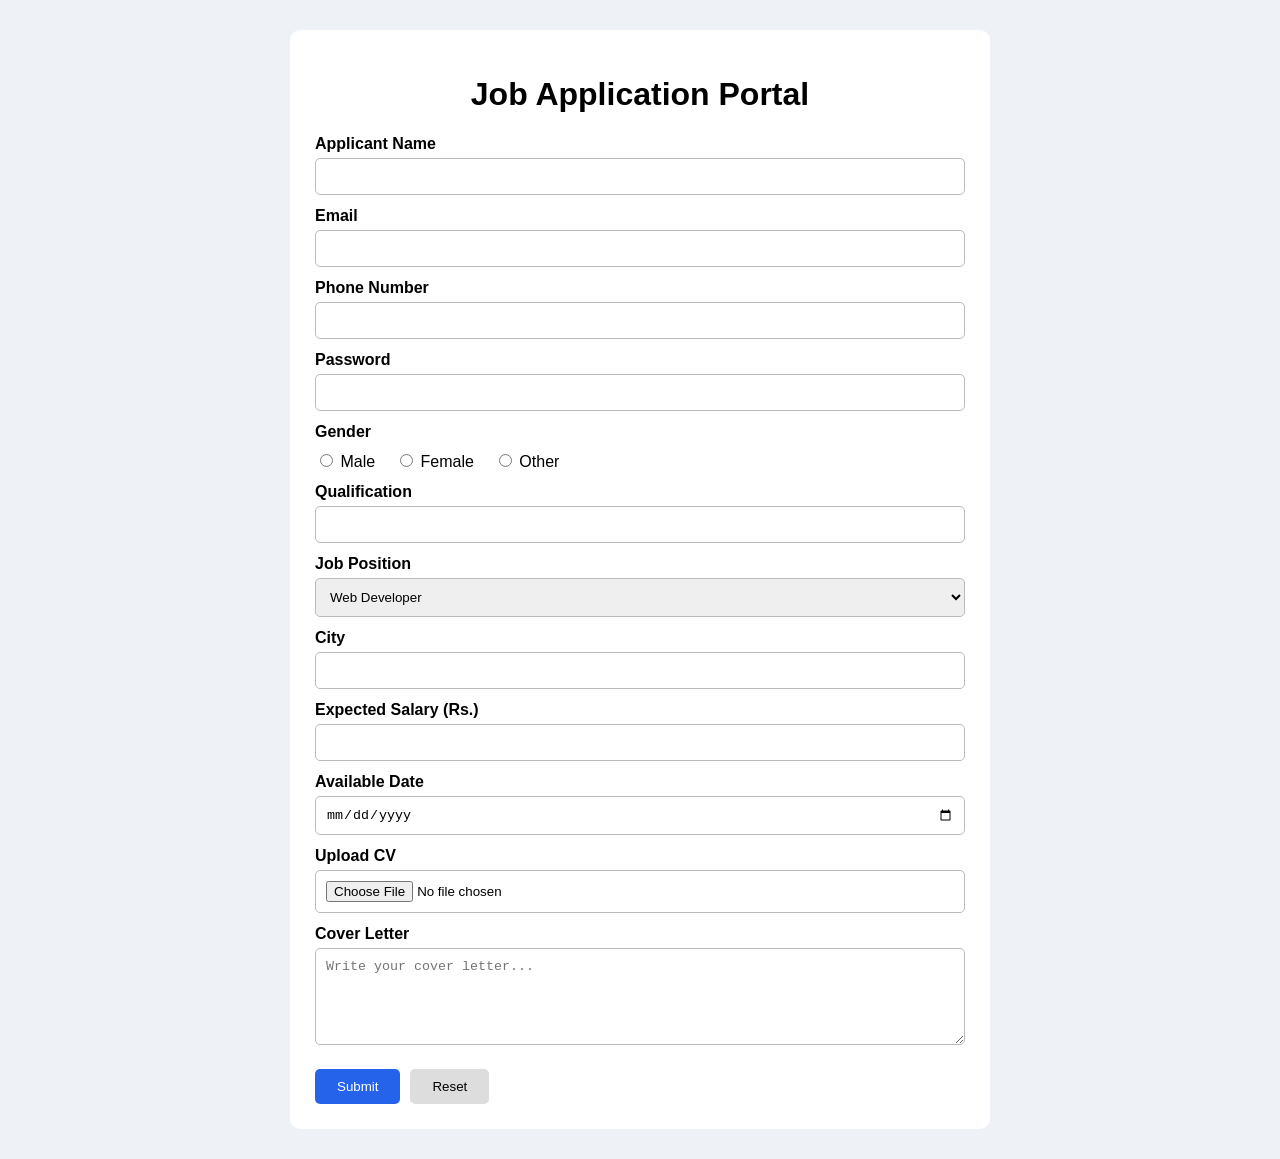
<file: Q1_Job_Application/index.html>
<!DOCTYPE html>
<html lang="en">
<head>
    <meta charset="UTF-8">
    <meta name="viewport" content="width=device-width, initial-scale=1.0">
    <title>Job Application Portal</title>
    <link rel="stylesheet" href="style.css">
</head>
<body>
    <div class="container">
        <h1>Job Application Portal</h1>
        <form>
            <label>Applicant Name</label>
            <input type="text" name="name" required>

            <label>Email</label>
            <input type="email" name="email" required>

            <label>Phone Number</label>
            <input type="tel" name="phone" required>

            <label>Password</label>
            <input type="password" name="password" required>

            <label>Gender</label>
            <div class="options">
                <label><input type="radio" name="gender" value="Male"> Male</label>
                <label><input type="radio" name="gender" value="Female"> Female</label>
                <label><input type="radio" name="gender" value="Other"> Other</label>
            </div>

            <label>Qualification</label>
            <input type="text" name="qualification">

            <label>Job Position</label>
            <select name="position">
                <option>Web Developer</option>
                <option>Software Engineer</option>
                <option>Graphic Designer</option>
                <option>Database Administrator</option>
            </select>

            <label>City</label>
            <input list="cities" name="city">
            <datalist id="cities">
                <option value="Lahore">
                <option value="Islamabad">
                <option value="Karachi">
                <option value="Multan">
                <option value="Taunsa">
            </datalist>

            <label>Expected Salary (Rs.)</label>
            <input type="number" name="salary">

            <label>Available Date</label>
            <input type="date" name="date">

            <label>Upload CV</label>
            <input type="file" name="cv" accept=".pdf,.doc,.docx">

            <label>Cover Letter</label>
            <textarea name="cover" rows="5" placeholder="Write your cover letter..."></textarea>

            <div class="buttons">
                <button type="submit">Submit</button>
                <button type="reset">Reset</button>
            </div>
        </form>
    </div>
</body>
</html>
</file>
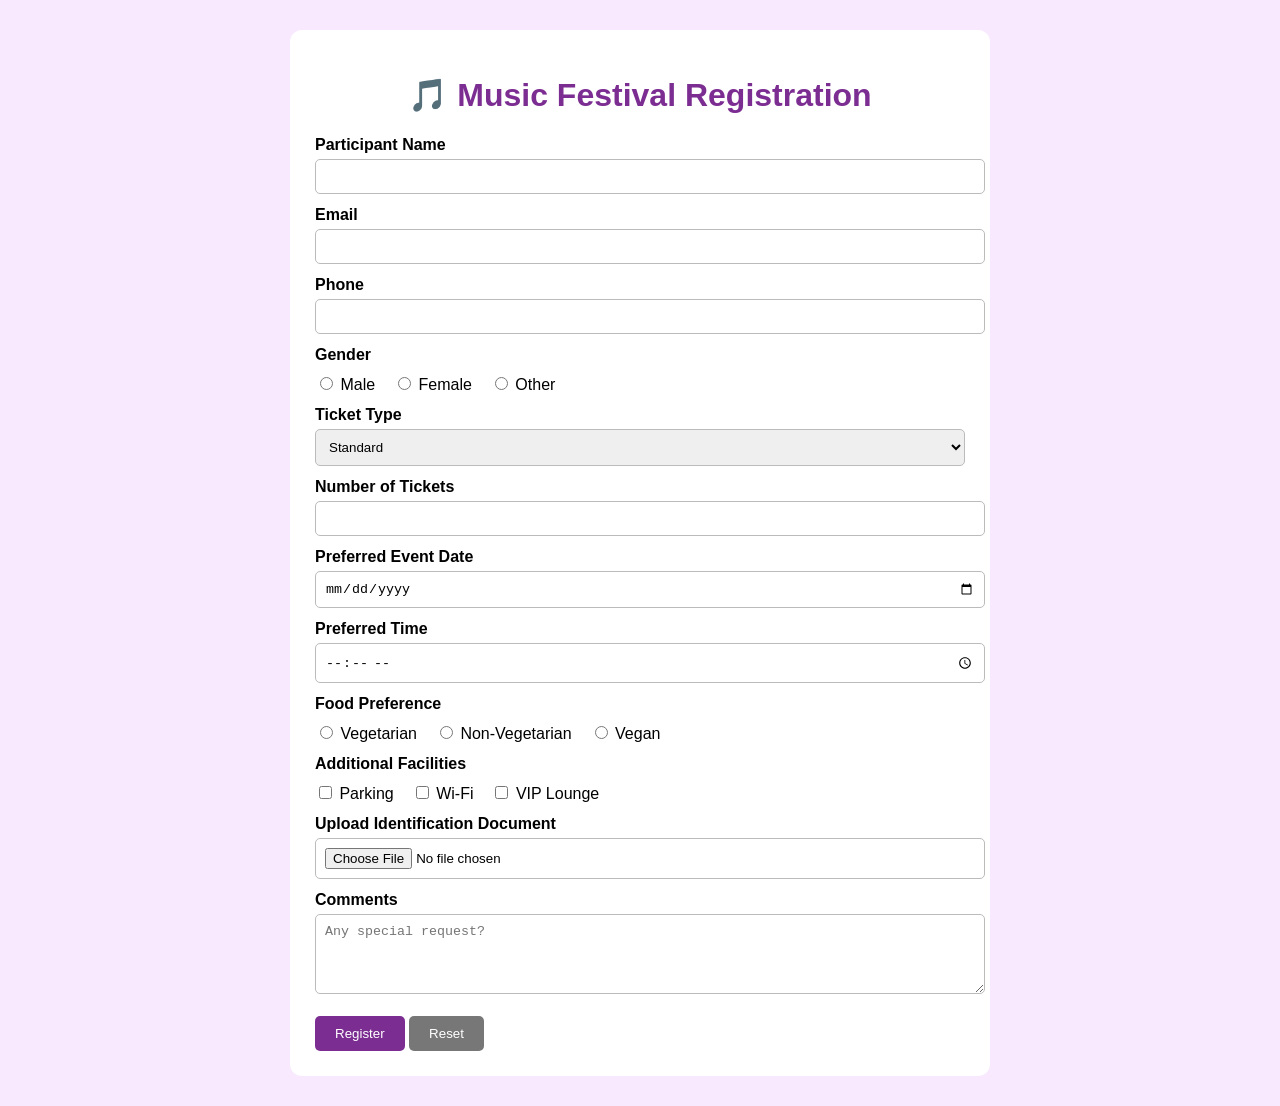
<file: Q2_Event_Registration/index.html>
<!DOCTYPE html>
<html lang="en">
<head>
    <meta charset="UTF-8">
    <meta name="viewport" content="width=device-width, initial-scale=1.0">
    <title>Music Festival Registration</title>
    <link rel="stylesheet" href="style.css">
</head>
<body>
    <div class="container">
        <h1>🎵 Music Festival Registration</h1>
        <form>
            <label>Participant Name</label>
            <input type="text" required>

            <label>Email</label>
            <input type="email" required>

            <label>Phone</label>
            <input type="tel" required>

            <label>Gender</label>
            <div class="row">
                <label><input type="radio" name="gender"> Male</label>
                <label><input type="radio" name="gender"> Female</label>
                <label><input type="radio" name="gender"> Other</label>
            </div>

            <label>Ticket Type</label>
            <select>
                <option>Standard</option>
                <option>VIP</option>
                <option>Premium</option>
            </select>

            <label>Number of Tickets</label>
            <input type="number" min="1" max="10">

            <label>Preferred Event Date</label>
            <input type="date">

            <label>Preferred Time</label>
            <input type="time">

            <label>Food Preference</label>
            <div class="row">
                <label><input type="radio" name="food"> Vegetarian</label>
                <label><input type="radio" name="food"> Non-Vegetarian</label>
                <label><input type="radio" name="food"> Vegan</label>
            </div>

            <label>Additional Facilities</label>
            <div class="checks">
                <label><input type="checkbox"> Parking</label>
                <label><input type="checkbox"> Wi-Fi</label>
                <label><input type="checkbox"> VIP Lounge</label>
            </div>

            <label>Upload Identification Document</label>
            <input type="file" accept=".pdf,.jpg,.jpeg,.png">

            <label>Comments</label>
            <textarea rows="4" placeholder="Any special request?"></textarea>

            <button type="submit">Register</button>
            <button type="reset">Reset</button>
        </form>
    </div>
</body>
</html>
</file>
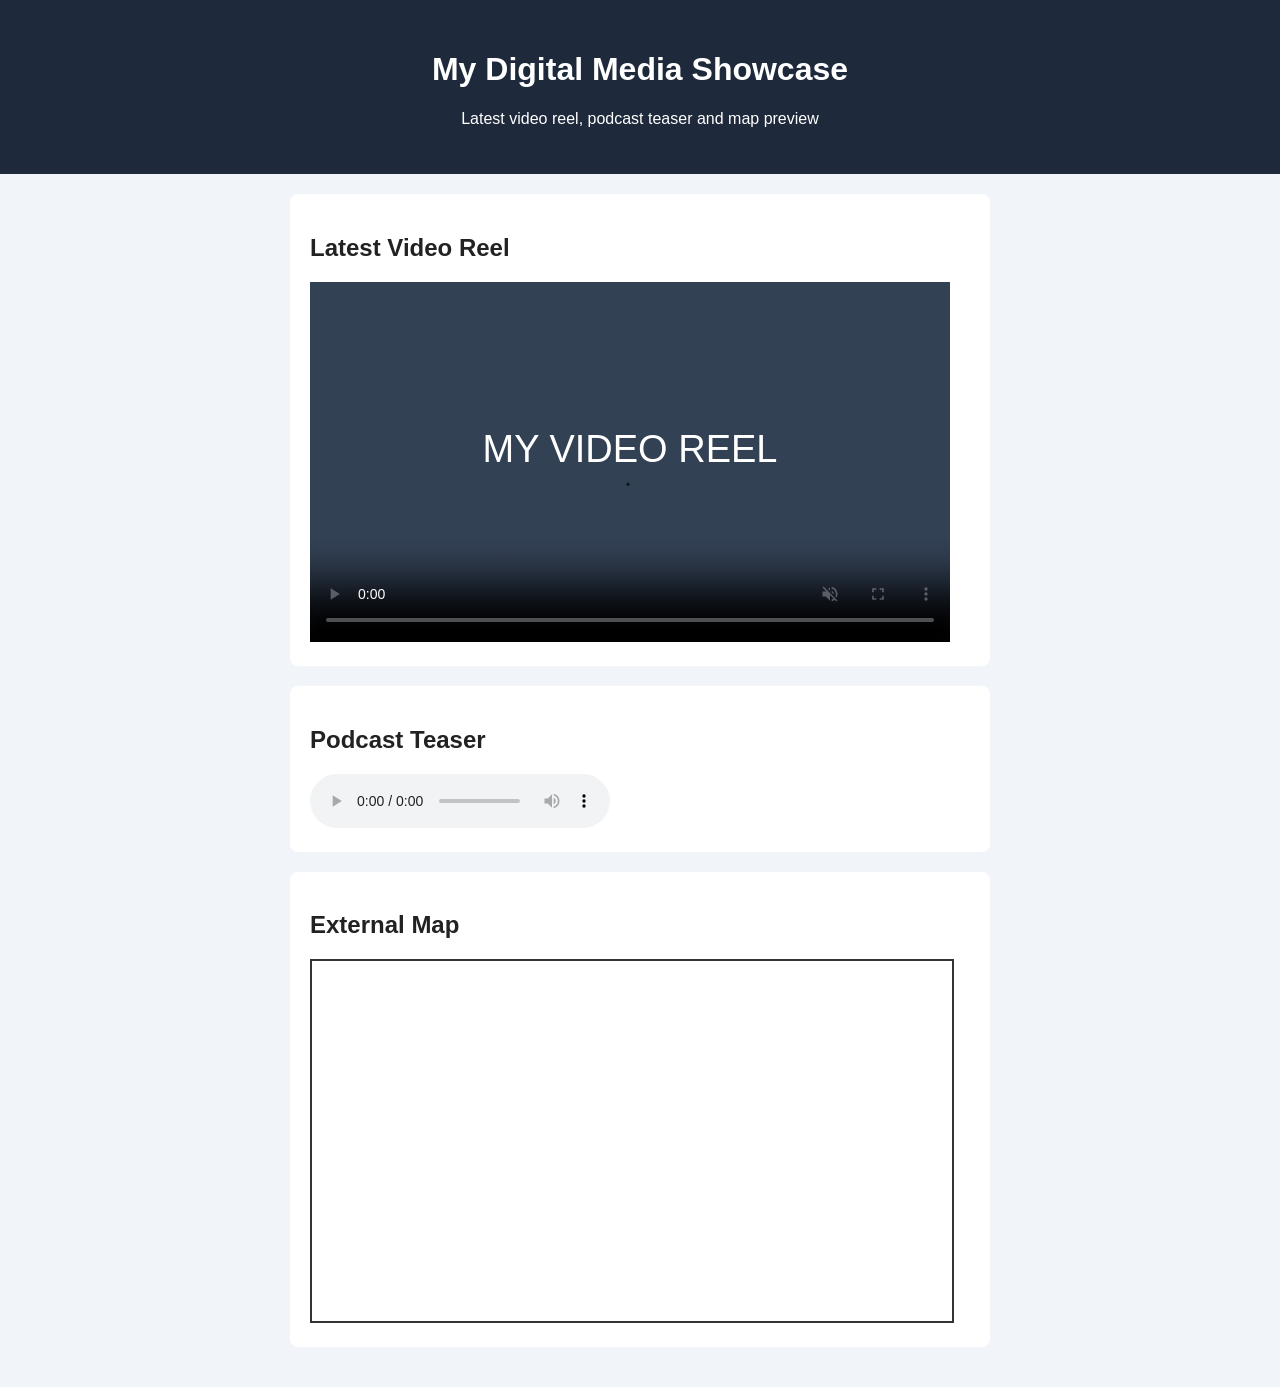
<file: Q3_Digital_Media_Showcase/index.html>
<!DOCTYPE html>
<html lang="en">
<head>
    <meta charset="UTF-8">
    <meta name="viewport" content="width=device-width, initial-scale=1.0">
    <title>Digital Media Showcase</title>
    <link rel="stylesheet" href="style.css">
</head>
<body>
    <header>
        <h1>My Digital Media Showcase</h1>
        <p>Latest video reel, podcast teaser and map preview</p>
    </header>

    <main>
        <section>
            <h2>Latest Video Reel</h2>
            <video width="640" height="360" controls loop muted autoplay
                   poster="poster.svg">
                <source src="https://www.w3schools.com/html/mov_bbb.mp4" type="video/mp4">
                <source src="https://www.w3schools.com/html/mov_bbb.ogg" type="video/ogg">
                Your browser does not support video.
            </video>
        </section>

        <section>
            <h2>Podcast Teaser</h2>
            <audio controls autoplay loop>
                <source src="https://www.w3schools.com/html/horse.mp3" type="audio/mpeg">
                Your browser does not support audio.
            </audio>
        </section>

        <section>
            <h2>External Map</h2>
            <iframe
                src="https://www.openstreetmap.org/export/embed.html?bbox=74.30%2C31.45%2C74.40%2C31.55&layer=mapnik"
                width="640" height="360" style="border:2px solid #333;">
            </iframe>
        </section>
    </main>
</body>
</html>
</file>
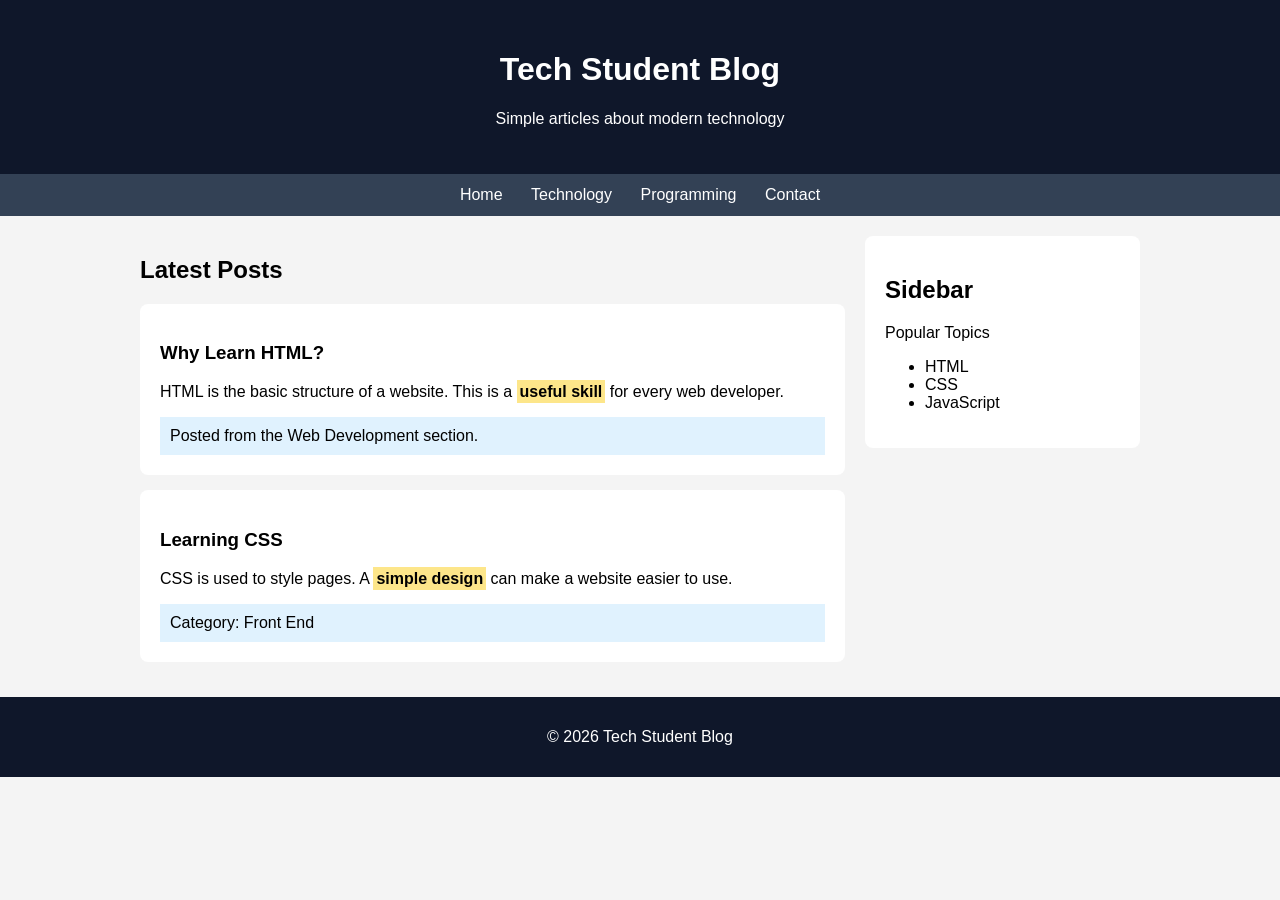
<file: Q4_Tech_Blog/index.html>
<!DOCTYPE html>
<html lang="en">
<head>
    <meta charset="UTF-8">
    <meta name="viewport" content="width=device-width, initial-scale=1.0">
    <meta name="description" content="Simple technology blog using semantic HTML.">
    <title>Tech Student Blog</title>
    <link rel="stylesheet" href="style.css">
</head>
<body>
    <header id="myHeader">
        <h1>Tech Student Blog</h1>
        <p>Simple articles about modern technology</p>
    </header>

    <nav>
        <a href="#">Home</a>
        <a href="#">Technology</a>
        <a href="#">Programming</a>
        <a href="#">Contact</a>
    </nav>

    <main>
        <section>
            <h2>Latest Posts</h2>

            <article class="post">
                <h3>Why Learn HTML?</h3>
                <p>HTML is the basic structure of a website. This is a <span class="note">useful skill</span> for every web developer.</p>
                <div class="city">Posted from the Web Development section.</div>
            </article>

            <article class="post">
                <h3>Learning CSS</h3>
                <p>CSS is used to style pages. A <span class="note">simple design</span> can make a website easier to use.</p>
                <div class="city">Category: Front End</div>
            </article>
        </section>

        <aside>
            <h2>Sidebar</h2>
            <p>Popular Topics</p>
            <ul>
                <li>HTML</li>
                <li>CSS</li>
                <li>JavaScript</li>
            </ul>
        </aside>
    </main>

    <footer>
        <p>&copy; 2026 Tech Student Blog</p>
    </footer>
</body>
</html>
</file>
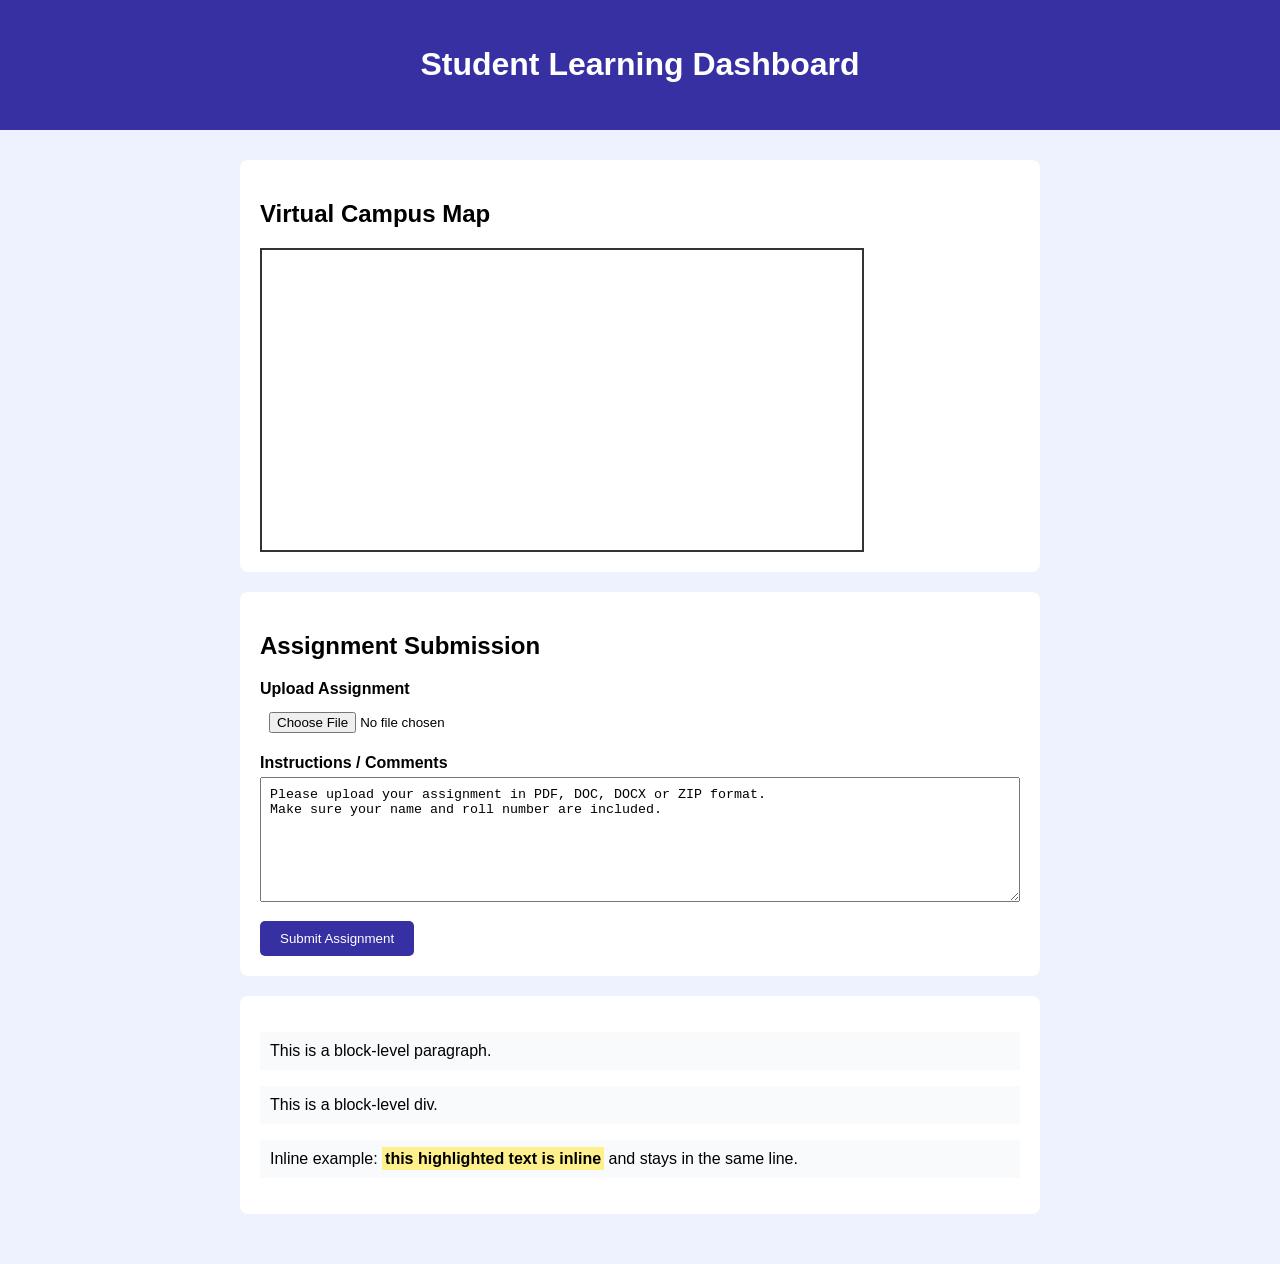
<file: Q5_Educational_Dashboard/index.html>
<!DOCTYPE html>
<html lang="en">
<head>
    <meta charset="UTF-8">
    <meta name="viewport" content="width=device-width, initial-scale=1.0">
    <title>Student Learning Dashboard</title>
    <link rel="stylesheet" href="style.css">
</head>
<body>
    <header>
        <h1>Student Learning Dashboard</h1>
    </header>

    <main>
        <section class="map">
            <h2>Virtual Campus Map</h2>
            <iframe
                src="https://www.openstreetmap.org/export/embed.html?bbox=74.30%2C31.45%2C74.40%2C31.55&layer=mapnik"
                width="600" height="300" align="middle" frameborder="1">
            </iframe>
        </section>

        <section class="submission">
            <h2>Assignment Submission</h2>
            <form>
                <label>Upload Assignment</label>
                <input type="file" accept=".pdf,.doc,.docx,.zip">

                <label>Instructions / Comments</label>
                <textarea rows="7">Please upload your assignment in PDF, DOC, DOCX or ZIP format.
Make sure your name and roll number are included.</textarea>

                <button type="submit">Submit Assignment</button>
            </form>
        </section>

        <div class="block-example">
            <p>This is a block-level paragraph.</p>
            <div>This is a block-level div.</div>
            <p>Inline example: <span class="highlight">this highlighted text is inline</span> and stays in the same line.</p>
        </div>
    </main>
</body>
</html>
</file>
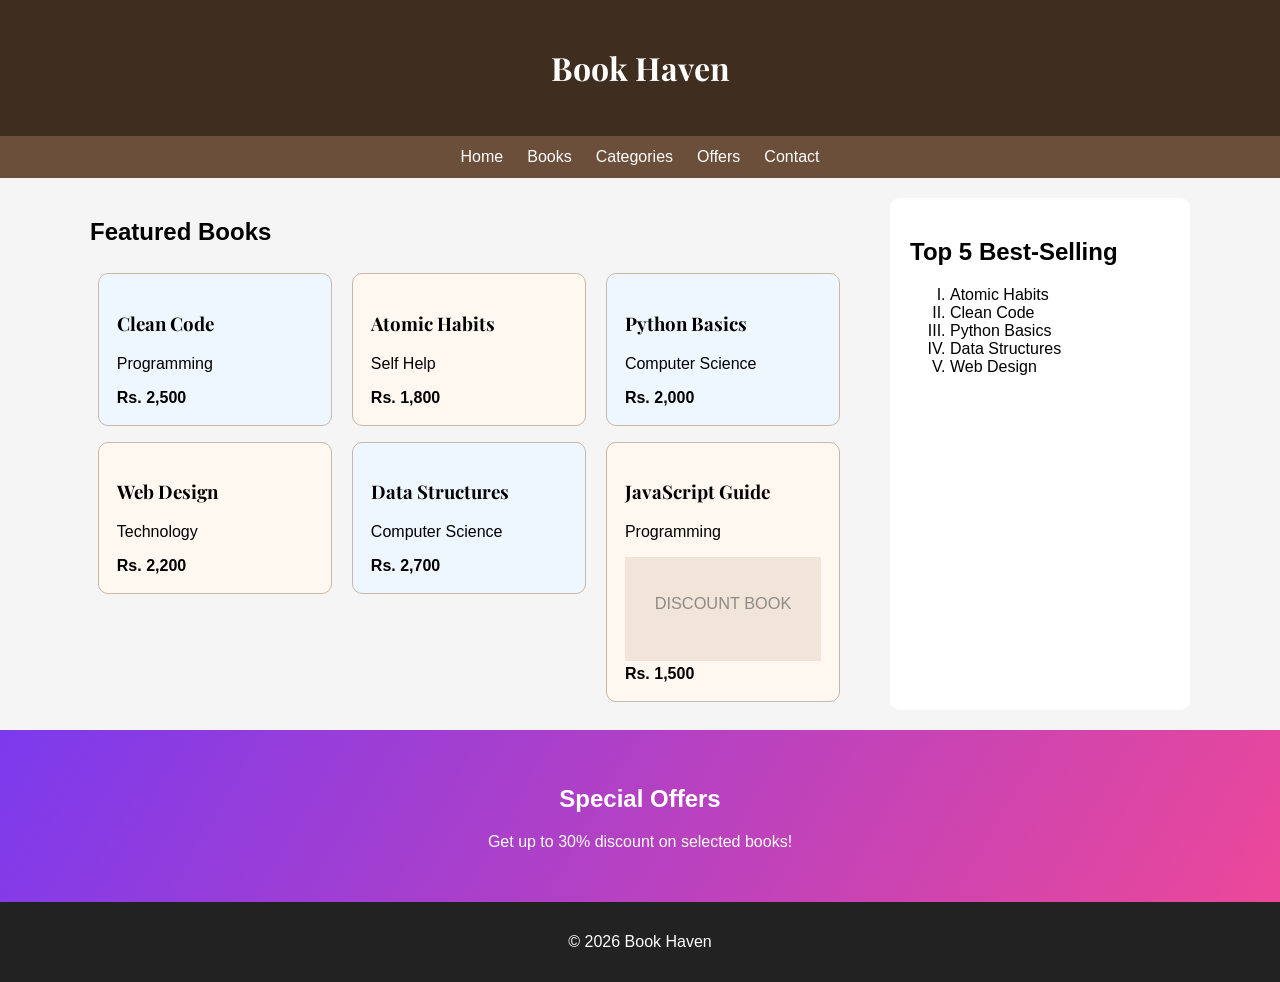
<file: Q6_Online_Book_Store/index.html>
<!DOCTYPE html>
<html lang="en">
<head>
    <meta charset="UTF-8">
    <meta name="viewport" content="width=device-width, initial-scale=1.0">
    <title>Book Haven</title>
    <link rel="preconnect" href="https://fonts.googleapis.com">
    <link href="https://fonts.googleapis.com/css2?family=Playfair+Display:wght@600&display=swap" rel="stylesheet">
    <link rel="stylesheet" href="style.css">
</head>
<body>
<header><h1>Book Haven</h1></header>

<nav>
    <a href="#">Home</a><a href="#">Books</a><a href="#">Categories</a><a href="#">Offers</a><a href="#">Contact</a>
</nav>

<main>
    <section class="books">
        <h2>Featured Books</h2>
        <div class="book-card"><h3>Clean Code</h3><p>Programming</p><b>Rs. 2,500</b></div>
        <div class="book-card"><h3>Atomic Habits</h3><p>Self Help</p><b>Rs. 1,800</b></div>
        <div class="book-card"><h3>Python Basics</h3><p>Computer Science</p><b>Rs. 2,000</b></div>
        <div class="book-card"><h3>Web Design</h3><p>Technology</p><b>Rs. 2,200</b></div>
        <div class="book-card"><h3>Data Structures</h3><p>Computer Science</p><b>Rs. 2,700</b></div>
        <div class="book-card discount"><h3>JavaScript Guide</h3><p>Programming</p><img src="discount.svg" alt="Discounted book"><b>Rs. 1,500</b></div>
    </section>

    <aside>
        <h2>Top 5 Best-Selling</h2>
        <ol>
            <li>Atomic Habits</li>
            <li>Clean Code</li>
            <li>Python Basics</li>
            <li>Data Structures</li>
            <li>Web Design</li>
        </ol>
    </aside>
</main>

<section class="offers">
    <h2>Special Offers</h2>
    <p>Get up to 30% discount on selected books!</p>
</section>

<footer><p>&copy; 2026 Book Haven</p></footer>
</body>
</html>
</file>
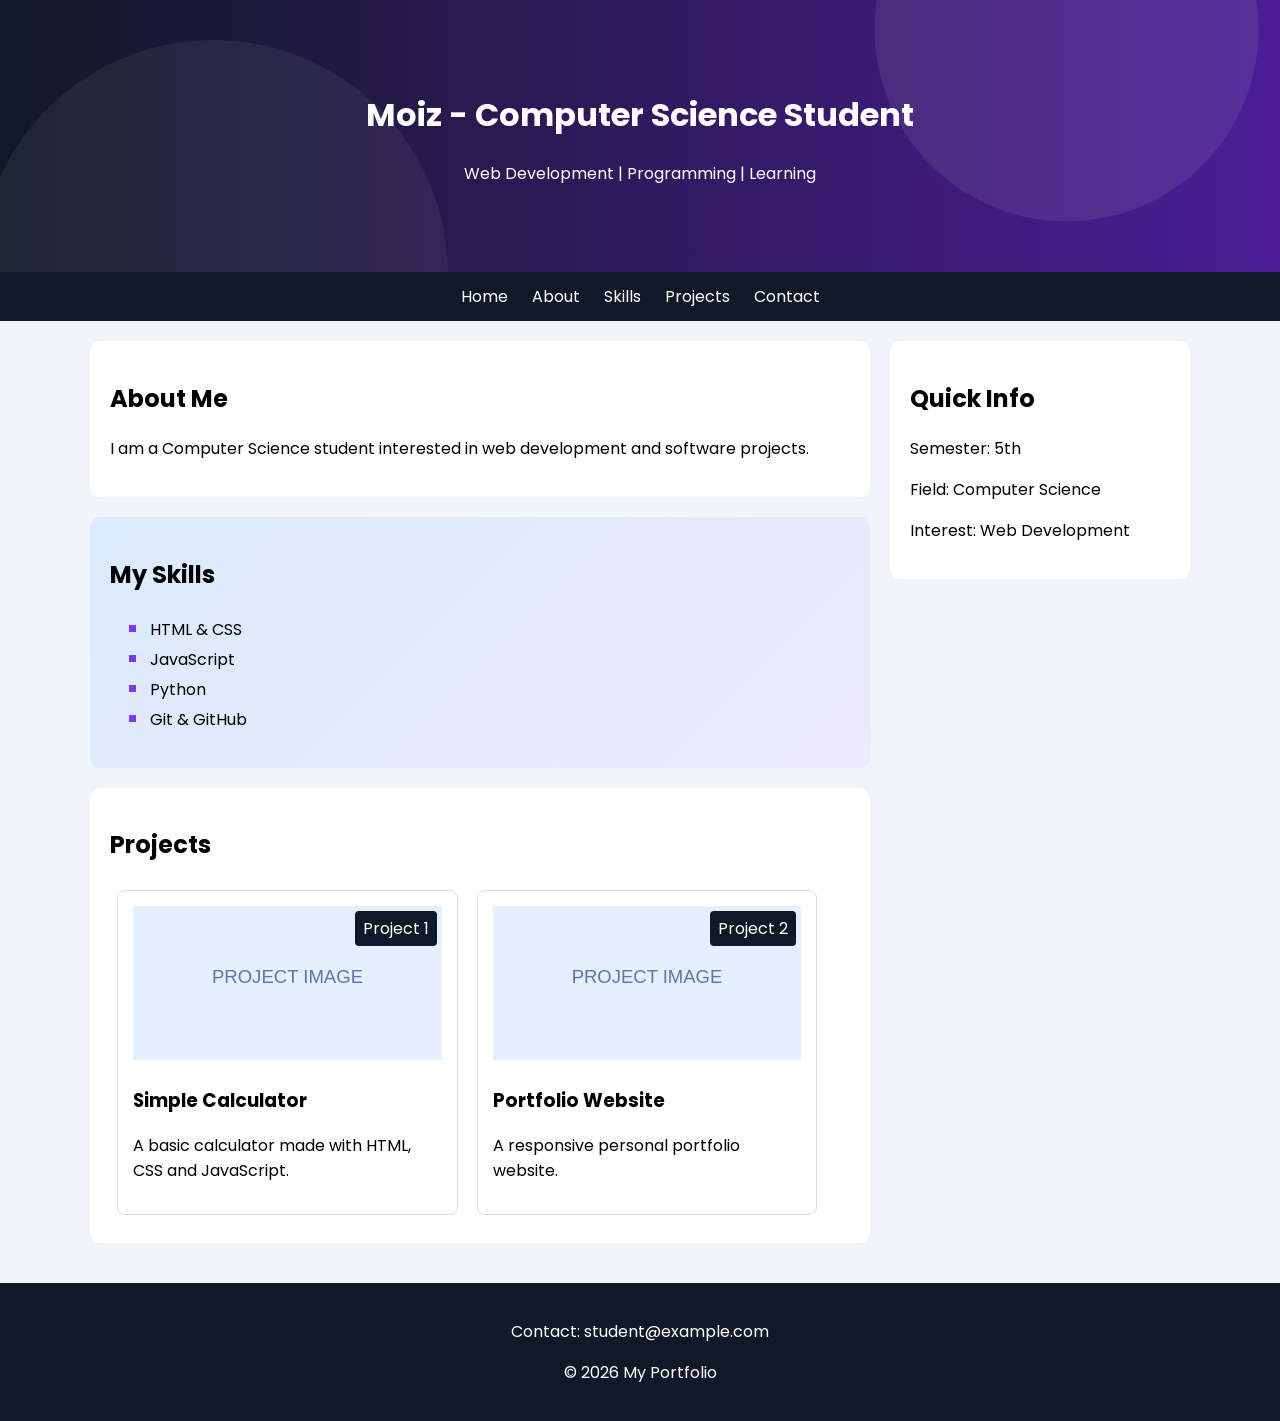
<file: Q7_Portfolio/index.html>
<!DOCTYPE html>
<html lang="en">
<head>
    <meta charset="UTF-8">
    <meta name="viewport" content="width=device-width, initial-scale=1.0">
    <title>CS Student Portfolio</title>
    <link rel="preconnect" href="https://fonts.googleapis.com">
    <link href="https://fonts.googleapis.com/css2?family=Poppins:wght@400;600&display=swap" rel="stylesheet">
    <link rel="stylesheet" href="style.css">
</head>
<body>
<header>
    <h1>Moiz - Computer Science Student</h1>
    <p>Web Development | Programming | Learning</p>
</header>

<nav>
    <a href="#">Home</a><a href="#about">About</a><a href="#skills">Skills</a><a href="#projects">Projects</a><a href="#contact">Contact</a>
</nav>

<main>
    <section class="content">
        <section id="about">
            <h2>About Me</h2>
            <p>I am a Computer Science student interested in web development and software projects.</p>
        </section>

        <section id="skills" class="skills">
            <h2>My Skills</h2>
            <ul>
                <li>HTML & CSS</li>
                <li>JavaScript</li>
                <li>Python</li>
                <li>Git & GitHub</li>
            </ul>
        </section>

        <section id="projects">
            <h2>Projects</h2>
            <div class="project">
                <img src="project.svg" alt="Calculator project">
                <span class="project-label">Project 1</span>
                <h3>Simple Calculator</h3>
                <p>A basic calculator made with HTML, CSS and JavaScript.</p>
            </div>
            <div class="project">
                <img src="project.svg" alt="Portfolio project">
                <span class="project-label">Project 2</span>
                <h3>Portfolio Website</h3>
                <p>A responsive personal portfolio website.</p>
            </div>
        </section>
    </section>

    <aside>
        <h2>Quick Info</h2>
        <p>Semester: 5th</p>
        <p>Field: Computer Science</p>
        <p>Interest: Web Development</p>
    </aside>
</main>

<footer id="contact">
    <p>Contact: student@example.com</p>
    <p>&copy; 2026 My Portfolio</p>
</footer>
</body>
</html>
</file>
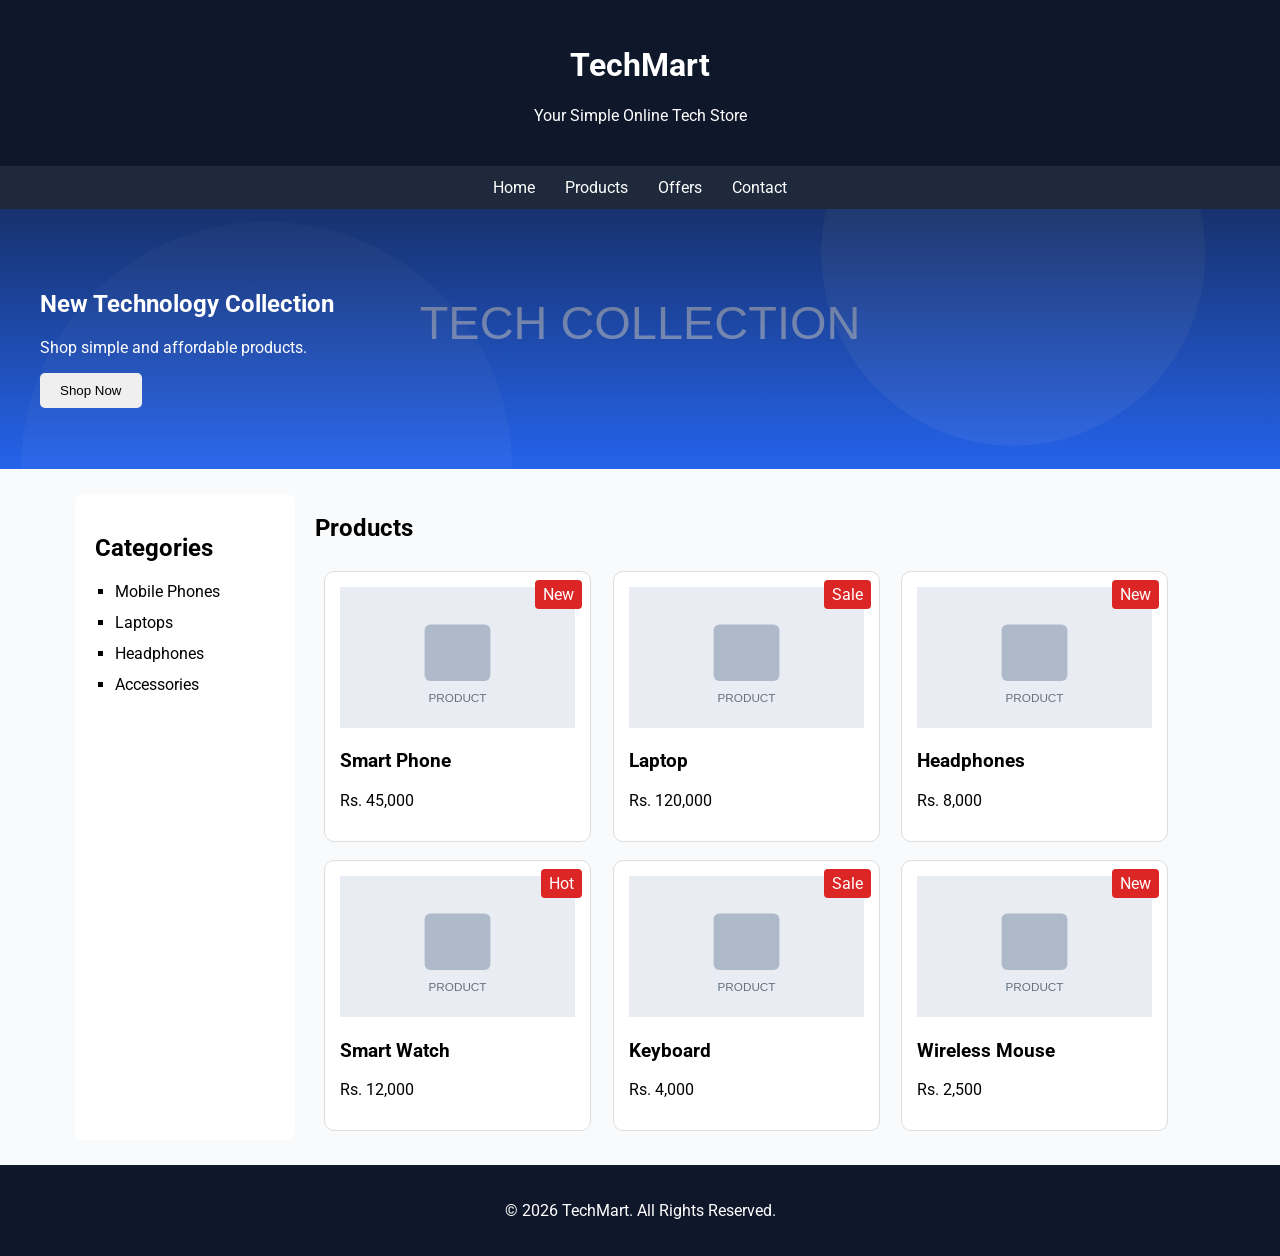
<file: Q8_Ecommerce/index.html>
<!DOCTYPE html>
<html lang="en">
<head>
    <meta charset="UTF-8">
    <meta name="viewport" content="width=device-width, initial-scale=1.0">
    <title>TechMart</title>
    <link rel="preconnect" href="https://fonts.googleapis.com">
    <link href="https://fonts.googleapis.com/css2?family=Roboto:wght@400;700&display=swap" rel="stylesheet">
    <link rel="stylesheet" href="style.css">
</head>
<body>
<header><h1>TechMart</h1><p>Your Simple Online Tech Store</p></header>

<nav>
    <a href="#">Home</a><a href="#">Products</a><a href="#">Offers</a><a href="#">Contact</a>
</nav>

<section class="banner">
    <div class="banner-content">
        <h2>New Technology Collection</h2>
        <p>Shop simple and affordable products.</p>
        <button>Shop Now</button>
    </div>
</section>

<main>
    <aside>
        <h2>Categories</h2>
        <ul>
            <li>Mobile Phones</li>
            <li>Laptops</li>
            <li>Headphones</li>
            <li>Accessories</li>
        </ul>
    </aside>

    <section class="products">
        <h2>Products</h2>
        <div class="product"><span class="label">New</span><img src="product.svg" alt="Smart Phone"><h3>Smart Phone</h3><p>Rs. 45,000</p></div>
        <div class="product"><span class="label">Sale</span><img src="product.svg" alt="Laptop"><h3>Laptop</h3><p>Rs. 120,000</p></div>
        <div class="product"><span class="label">New</span><img src="product.svg" alt="Headphones"><h3>Headphones</h3><p>Rs. 8,000</p></div>
        <div class="product"><span class="label">Hot</span><img src="product.svg" alt="Smart Watch"><h3>Smart Watch</h3><p>Rs. 12,000</p></div>
        <div class="product"><span class="label">Sale</span><img src="product.svg" alt="Keyboard"><h3>Keyboard</h3><p>Rs. 4,000</p></div>
        <div class="product"><span class="label">New</span><img src="product.svg" alt="Mouse"><h3>Wireless Mouse</h3><p>Rs. 2,500</p></div>
    </section>
</main>

<footer><p>&copy; 2026 TechMart. All Rights Reserved.</p></footer>
</body>
</html>
</file>
<file: Q1_Job_Application/style.css>
* { box-sizing: border-box; }
body {
    font-family: Arial, sans-serif;
    background: #eef2f7;
    margin: 0;
    padding: 30px;
}
.container {
    max-width: 700px;
    margin: auto;
    background: white;
    padding: 25px;
    border-radius: 10px;
}
h1 { text-align: center; }
label { display: block; margin-top: 12px; font-weight: bold; }
input, select, textarea {
    width: 100%;
    padding: 10px;
    margin-top: 5px;
    border: 1px solid #bbb;
    border-radius: 5px;
}
.options { display: flex; gap: 20px; margin-top: 8px; }
.options label { margin: 0; font-weight: normal; }
.options input { width: auto; }
.buttons { margin-top: 20px; display: flex; gap: 10px; }
button {
    padding: 10px 22px;
    border: 0;
    border-radius: 5px;
    cursor: pointer;
}
button[type="submit"] { background: #2563eb; color: white; }
button[type="reset"] { background: #ddd; }
</file>
<file: Q2_Event_Registration/style.css>
body { margin: 0; padding: 30px; font-family: Arial; background: #f8e9ff; }
.container { max-width: 650px; margin: auto; background: white; padding: 25px; border-radius: 12px; }
h1 { text-align: center; color: #7c2d92; }
label { display: block; margin-top: 12px; font-weight: bold; }
input, select, textarea { width: 100%; padding: 9px; margin-top: 5px; border: 1px solid #bbb; border-radius: 5px; }
.row, .checks { display: flex; gap: 18px; margin-top: 8px; flex-wrap: wrap; }
.row label, .checks label { font-weight: normal; margin: 0; }
.row input, .checks input { width: auto; }
button { margin-top: 18px; padding: 10px 20px; border: 0; border-radius: 5px; background: #7c2d92; color: white; }
button[type="reset"] { background: #777; }
</file>
<file: Q3_Digital_Media_Showcase/style.css>
body { font-family: Arial; margin: 0; background: #f1f5f9; color: #222; }
header { text-align: center; background: #1e293b; color: white; padding: 30px; }
main { max-width: 700px; margin: auto; padding: 20px; }
section { background: white; padding: 20px; margin-bottom: 20px; border-radius: 8px; overflow: auto; }
video, iframe { max-width: 100%; }
</file>
<file: Q4_Tech_Blog/style.css>
* { box-sizing: border-box; }
body { margin: 0; font-family: Arial; background: #f4f4f4; }
#myHeader { background: #0f172a; color: white; text-align: center; padding: 30px; }
nav { background: #334155; padding: 12px; text-align: center; }
nav a { color: white; margin: 0 12px; text-decoration: none; }
main { max-width: 1000px; margin: 20px auto; display: flex; gap: 20px; }
section { flex: 3; }
article, aside { background: white; padding: 20px; margin-bottom: 15px; border-radius: 8px; }
aside { flex: 1; height: fit-content; }
.city { background: #e0f2fe; padding: 10px; margin-top: 10px; }
.note { background: #fde68a; font-weight: bold; padding: 3px; }
footer { text-align: center; background: #0f172a; color: white; padding: 15px; }
@media (max-width: 700px) { main { flex-direction: column; margin: 10px; } }
</file>
<file: Q5_Educational_Dashboard/style.css>
body { font-family: Arial; margin: 0; background: #eef2ff; }
header { background: #3730a3; color: white; padding: 25px; text-align: center; }
main { max-width: 800px; margin: 20px auto; padding: 10px; }
section, .block-example { background: white; padding: 20px; margin-bottom: 20px; border-radius: 8px; }
iframe { max-width: 100%; border: 2px solid #333; }
label { display: block; margin-top: 12px; font-weight: bold; }
input, textarea { width: 100%; padding: 9px; margin-top: 5px; box-sizing: border-box; }
button { margin-top: 15px; padding: 10px 20px; background: #3730a3; color: white; border: 0; border-radius: 5px; }
.block-example p, .block-example div { padding: 10px; background: #f8fafc; }
.highlight { background: #fef08a; font-weight: bold; padding: 3px; }
</file>
<file: Q6_Online_Book_Store/style.css>
* { box-sizing: border-box; }
body { margin: 0; font-family: Arial; background: #f5f5f5; }
header { background: #3f2d20; color: white; text-align: center; padding: 25px; }
header h1, .book-card h3 { font-family: 'Playfair Display', serif; }
nav { background: #6b4f3a; padding: 12px; text-align: center; }
nav a { color: white; margin: 0 12px; text-decoration: none; }
main { max-width: 1100px; margin: 20px auto; display: flex; gap: 20px; }
.books { flex: 3; }
.book-card {
    display: inline-block; vertical-align: top; width: 30%;
    margin: 1%; padding: 18px; border: 1px solid #c9b8aa;
    border-radius: 10px; background: #fff8f0;
}
.book-card:nth-child(even) { background: #eef7ff; }
.book-card img { width: 100%; opacity: 0.55; }
aside { flex: 1; background: white; padding: 20px; border-radius: 10px; }
ol { list-style-type: upper-roman; }
.offers {
    padding: 35px; text-align: center; color: white;
    background: linear-gradient(120deg, #7c3aed, #ec4899);
}
footer { text-align: center; padding: 15px; background: #222; color: white; }
@media (max-width: 800px) {
    main { flex-direction: column; padding: 10px; }
    .book-card { width: 47%; }
}
@media (max-width: 500px) {
    .book-card { width: 100%; margin: 8px 0; }
    nav a { display: block; margin: 8px; }
}
</file>
<file: Q7_Portfolio/style.css>
* { box-sizing: border-box; }
body { margin: 0; font-family: 'Poppins', Arial; background: #f1f5f9; }
header {
    background-image: url("header.svg");
    background-size: cover; background-position: center;
    color: white; text-align: center; padding: 70px 20px;
}
nav { background: #111827; text-align: center; padding: 12px; }
nav a { color: white; text-decoration: none; margin: 0 12px; }
main { max-width: 1100px; margin: 20px auto; display: flex; gap: 20px; }
.content { flex: 3; }
.content section, aside { background: white; padding: 20px; margin-bottom: 20px; border-radius: 10px; }
aside { flex: 1; height: fit-content; }
.skills { background: linear-gradient(135deg, #dbeafe, #ede9fe) !important; }
.skills ul { list-style-type: square; }
.skills li::marker { color: #7c3aed; font-size: 1.3em; }
.project {
    display: inline-block; vertical-align: top; width: 46%;
    margin: 1%; padding: 15px; border: 1px solid #ddd;
    border-radius: 8px; position: relative;
}
.project img { width: 100%; opacity: 0.7; }
.project-label {
    position: absolute; top: 20px; right: 20px;
    background: #111827; color: white; padding: 5px 8px; border-radius: 4px;
}
footer { background: #111827; color: white; text-align: center; padding: 20px; }
@media (max-width: 800px) {
    main { flex-direction: column; padding: 10px; }
}
@media (max-width: 550px) {
    .project { width: 100%; margin: 10px 0; }
    nav a { display: block; margin: 7px; }
}
</file>
<file: Q8_Ecommerce/style.css>
* { box-sizing: border-box; }
body { margin: 0; font-family: Roboto, Arial; background: #f8fafc; }
header { background: #0f172a; color: white; text-align: center; padding: 25px; }
nav { background: #1e293b; padding: 12px; text-align: center; }
nav a { color: white; margin: 0 15px; text-decoration: none; }
.banner {
    min-height: 260px; padding: 40px;
    background-image: linear-gradient(rgba(15,23,42,.65), rgba(37,99,235,.55)), url("banner.svg");
    background-size: cover; background-position: center; color: white;
    display: flex; align-items: center;
}
.banner-content { max-width: 700px; }
.banner button { padding: 10px 20px; border: 0; border-radius: 5px; }
main { max-width: 1150px; margin: 25px auto; display: flex; gap: 20px; padding: 0 10px; }
aside { width: 220px; background: white; padding: 20px; border-radius: 8px; }
aside ul { list-style-type: square; padding-left: 20px; }
aside li { margin: 12px 0; }
.products { flex: 1; }
.product {
    display: inline-block; vertical-align: top; width: 30%; margin: 1%;
    padding: 15px; background: white; border: 1px solid #ddd;
    border-radius: 10px; position: relative; z-index: 1;
}
.product img { width: 100%; opacity: 0.75; }
.label {
    position: absolute; top: 8px; right: 8px; z-index: 2;
    background: #dc2626; color: white; padding: 5px 8px; border-radius: 4px;
}
footer { background: #0f172a; color: white; text-align: center; padding: 20px; }
@media (max-width: 900px) {
    main { flex-direction: column; }
    aside { width: 100%; }
    .product { width: 47%; }
}
@media (max-width: 550px) {
    .product { width: 100%; margin: 8px 0; }
    nav a { display: block; margin: 8px; }
}
</file>
